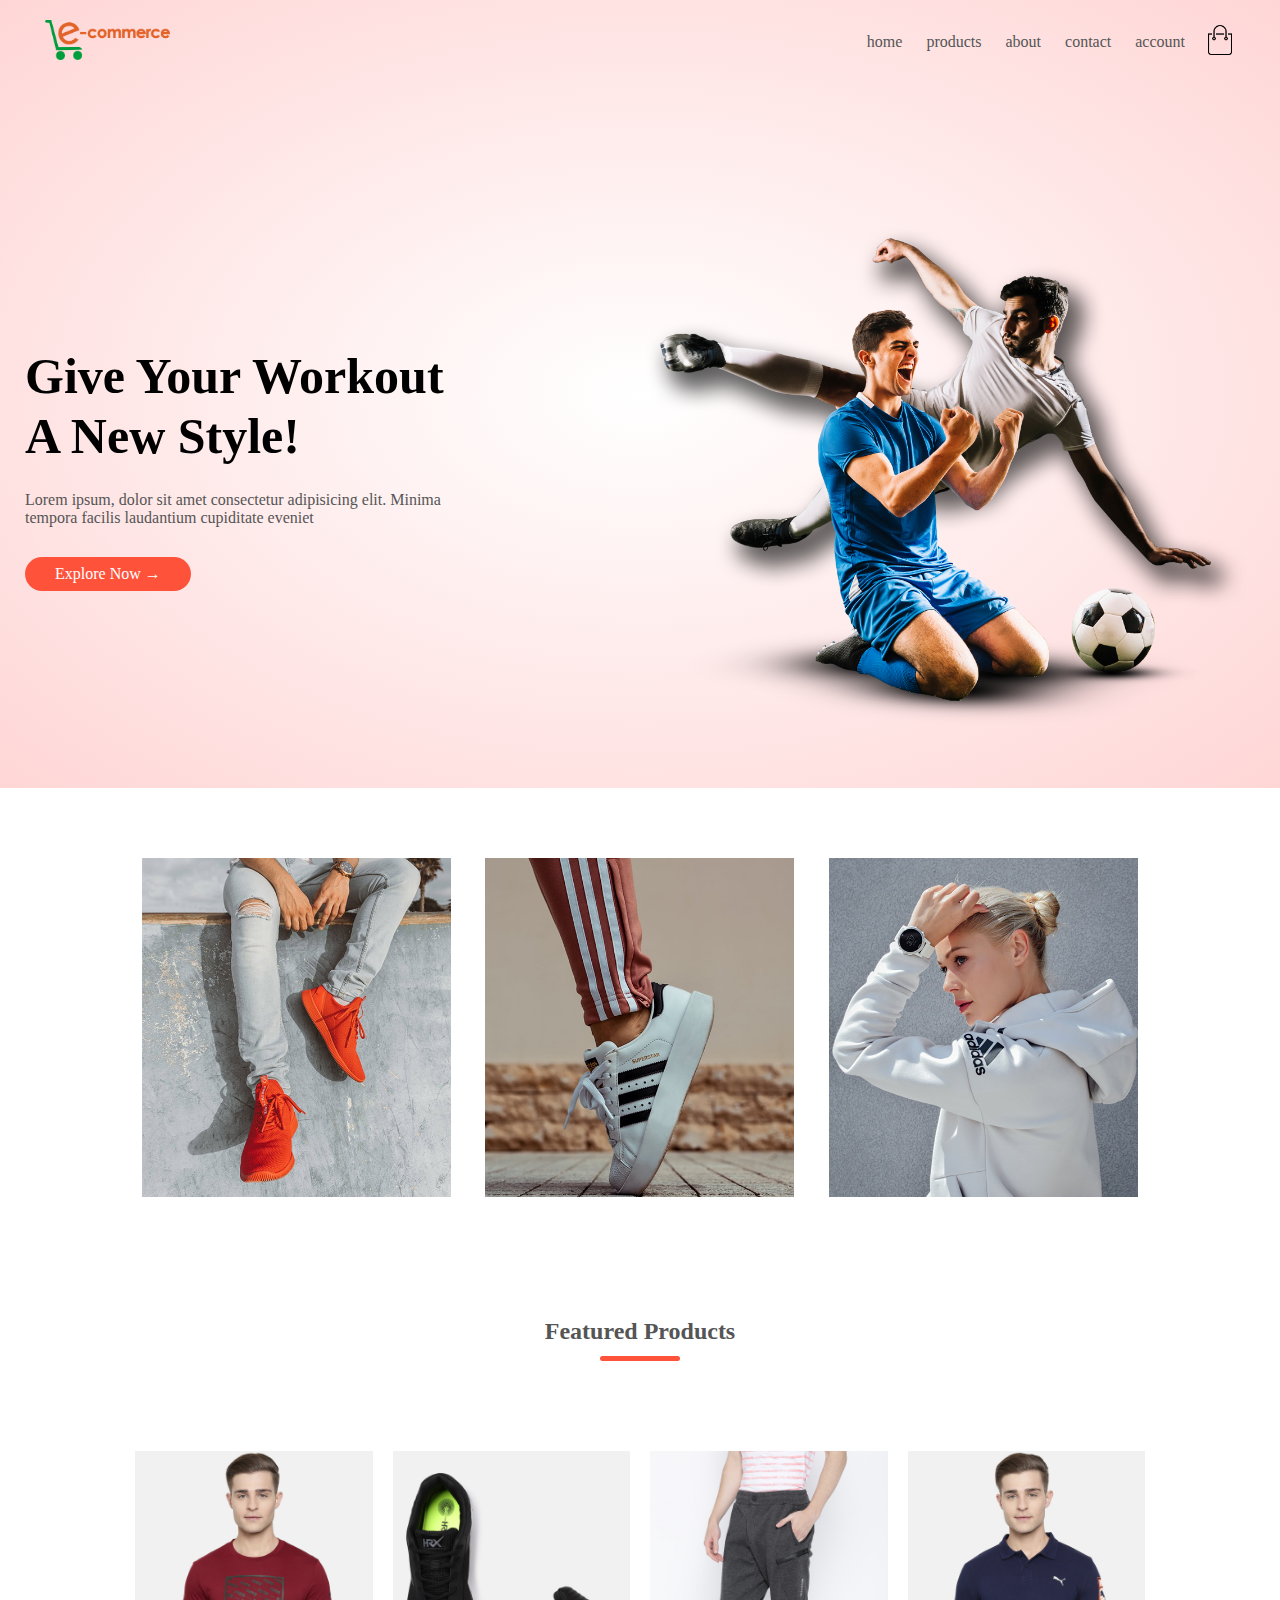
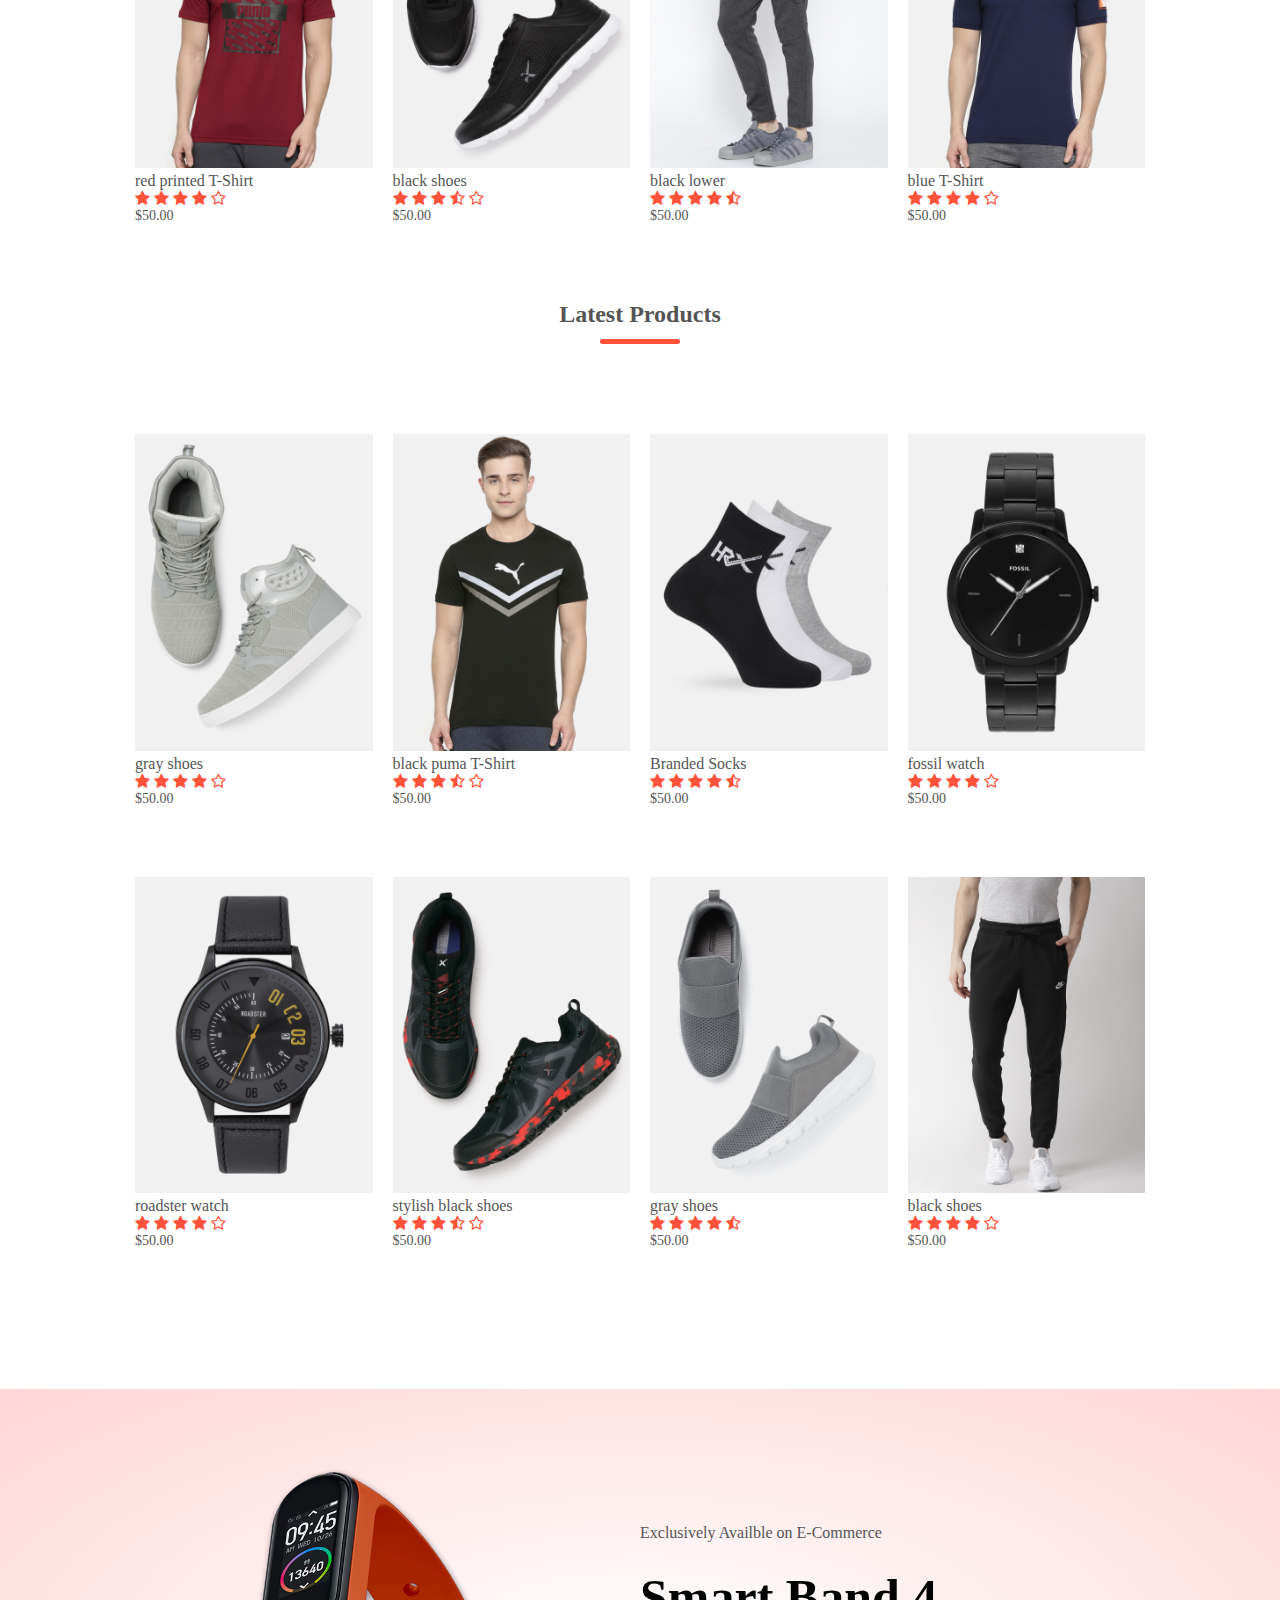
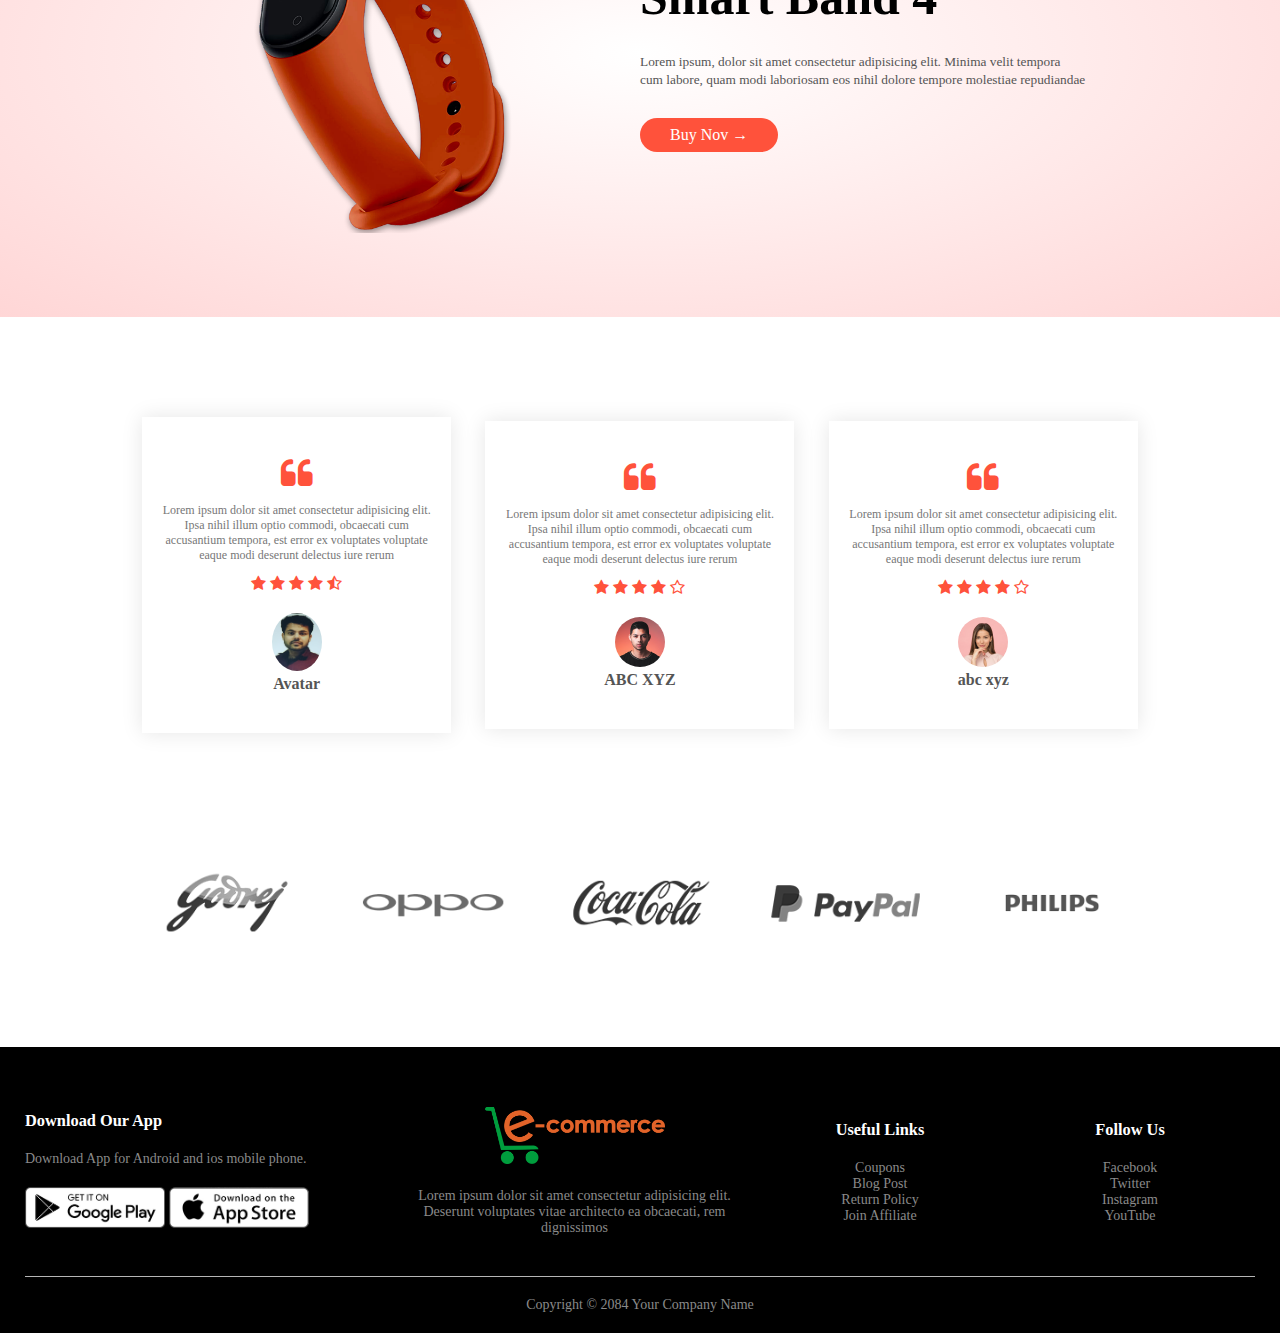
<file: A Website Avatar/index.html>
<!DOCTYPE html>
<html lang="en">
  <head>
    <meta charset="UTF-8">
    <meta name="viewport" content="width=device-width", initial-scale="1.0">
    <title>Avatar|E-commerce website </title>
    <link rel="stylesheet" href="style.css">
    <link rel="stylesheet" href="https://stackpath.bootstrapcdn.com/font-awesome/4.7.0/css/font-awesome.min.css">
  </head>
  <body>
    <div class="header">
     <div class="container">
      <div class="navbar">
        <div class="logo">
          <a href="index.html"><img src="images/e-logo-1.png" width="125px"></a>
        </div>
        <nav>
          <ul id="MenuItems">
            <li><a href="index.html">home</a></li>
            <li><a href="Products.html">products</a></li>
            <li><a href="">about</a></li>
            <li><a href="">contact</a></li>
            <li><a href="account.html">account</a></li>
          </ul>
        </nav>
         <a href="cart.html"><img src="images/cart.png" width="30px" height="30px"></a>
         <img src="images/menu.png" class="menu-icon" onclick="menutoggle()">
       </div>
       <div class="row">
        <div class="col-2">
          <h1>Give Your Workout<br> A New Style!</h1>
          <p>Lorem ipsum, dolor sit amet consectetur adipisicing elit. Minima 
            <br>tempora facilis laudantium cupiditate eveniet</p>
          <a href="" class="btn">Explore Now &#8594;</a>
        </div>
        <div class="col-2">
          <img src="images/image1.png">
        </div>
       </div>
     </div>
   </div>  

   <!------ featured categories------>
   <div class="categories">
    <div class="small-container">
      <div class="row">
        <div class="col-3">
          <img src="images/category-1.jpg">
        </div>
        <div class="col-3">
          <img src="images/category-2.jpg">
        </div>
        <div class="col-3">
          <img src="images/category-3.jpg">
        </div>
      </div>
    </div>
    </div>
 <!------ featured products------>
   <div class="small-container">
     <h2 class="title">Featured Products</h2>
     <div class="row">
         <div class="col-4">
            <a href="Product-details.html"><img src="images/product-1.jpg"></a>
            <a href="Product-details.html"><h4> red printed T-Shirt</h4></a>
            <div class="rating">
                <i class="fa fa-star"></i>
                <i class="fa fa-star"></i>
                <i class="fa fa-star"></i>
                <i class="fa fa-star"></i>
                <i class="fa fa-star-o"></i>
            </div>
            <p>$50.00</p>
          </div>
          <div class="col-4">
            <img src="images/product-2.jpg">
            <h4> black shoes</h4>
            <div class="rating">
                <i class="fa fa-star"></i>
                <i class="fa fa-star"></i>
                <i class="fa fa-star"></i>
                <i class="fa fa-star-half-o"></i>
                <i class="fa fa-star-o"></i>
            </div>
            <p>$50.00</p>
          </div>
          <div class="col-4">
            <img src="images/product-3.jpg">
            <h4> black lower</h4>
            <div class="rating">
                <i class="fa fa-star"></i>
                <i class="fa fa-star"></i>
                <i class="fa fa-star"></i>
                <i class="fa fa-star"></i>
                <i class="fa fa-star-half-o"></i>
            </div>
            <p>$50.00</p>
          </div>
          <div class="col-4">
            <img src="images/product-4.jpg">
            <h4>blue T-Shirt</h4>
            <div class="rating">
                <i class="fa fa-star"></i>
                <i class="fa fa-star"></i>
                <i class="fa fa-star"></i>
                <i class="fa fa-star"></i>
                <i class="fa fa-star-o"></i>
            </div>
            <p>$50.00</p>
          </div>
      </div>
      <h2 class="title">Latest Products</h2>
      <div class="row">
        <div class="col-4">
           <img src="images/product-5.jpg">
           <h4> gray shoes</h4>
           <div class="rating">
               <i class="fa fa-star"></i>
               <i class="fa fa-star"></i>
               <i class="fa fa-star"></i>
               <i class="fa fa-star"></i>
               <i class="fa fa-star-o"></i>
           </div>
           <p>$50.00</p>
         </div>
         <div class="col-4">
           <img src="images/product-6.jpg">
           <h4> black puma T-Shirt</h4>
           <div class="rating">
               <i class="fa fa-star"></i>
               <i class="fa fa-star"></i>
               <i class="fa fa-star"></i>
               <i class="fa fa-star-half-o"></i>
               <i class="fa fa-star-o"></i>
           </div>
           <p>$50.00</p>
         </div>
         <div class="col-4">
           <img src="images/product-7.jpg">
           <h4> Branded Socks</h4>
           <div class="rating">
               <i class="fa fa-star"></i>
               <i class="fa fa-star"></i>
               <i class="fa fa-star"></i>
               <i class="fa fa-star"></i>
               <i class="fa fa-star-half-o"></i>
           </div>
           <p>$50.00</p>
         </div>
         <div class="col-4">
           <img src="images/product-8.jpg">
           <h4>fossil watch</h4>
           <div class="rating">
               <i class="fa fa-star"></i>
               <i class="fa fa-star"></i>
               <i class="fa fa-star"></i>
               <i class="fa fa-star"></i>
               <i class="fa fa-star-o"></i>
           </div>
           <p>$50.00</p>
         </div>
     </div> 
     <div class="row">
      <div class="col-4">
         <img src="images/product-9.jpg">
         <h4> roadster watch</h4>
         <div class="rating">
             <i class="fa fa-star"></i>
             <i class="fa fa-star"></i>
             <i class="fa fa-star"></i>
             <i class="fa fa-star"></i>
             <i class="fa fa-star-o"></i>
         </div>
         <p>$50.00</p>
       </div>
       <div class="col-4">
         <img src="images/product-10.jpg">
         <h4> stylish black shoes</h4>
         <div class="rating">
             <i class="fa fa-star"></i>
             <i class="fa fa-star"></i>
             <i class="fa fa-star"></i>
             <i class="fa fa-star-half-o"></i>
             <i class="fa fa-star-o"></i>
         </div>
         <p>$50.00</p>
       </div> 
       <div class="col-4">
         <img src="images/product-11.jpg">
         <h4> gray shoes</h4>
         <div class="rating">
             <i class="fa fa-star"></i>
             <i class="fa fa-star"></i>
             <i class="fa fa-star"></i>
             <i class="fa fa-star"></i>
             <i class="fa fa-star-half-o"></i>
         </div>
         <p>$50.00</p>
       </div>
       <div class="col-4">
         <img src="images/product-12.jpg">
         <h4>black shoes</h4>
         <div class="rating">
             <i class="fa fa-star"></i>
             <i class="fa fa-star"></i>
             <i class="fa fa-star"></i>
             <i class="fa fa-star"></i>
             <i class="fa fa-star-o"></i>
         </div>
         <p>$50.00</p>
       </div>
   </div>  
   </div>
   <!------ offer------>
   <div class="offer">
     <div class="small-container">
       <div class="row">
        <div class="col-2">
          <img src="images/exclusive.png" class="offer-img">
        </div>
        <div class="col-2">
          <p>Exclusively Availble on E-Commerce</p>
          <h1>Smart Band 4</h1>
          <small>Lorem ipsum, dolor sit amet consectetur adipisicing elit. Minima velit tempora<br>cum 
            labore, quam modi laboriosam eos nihil dolore tempore molestiae repudiandae</small>
          <a href="" class="btn">Buy Nov &#8594;</a>  
        </div>
       </div>
     </div>
   </div>
<!------ testimonial------>
    <div class="testimonial">
      <div class="small-container">
        <div class="row">
          <div class="col-3">
            <i class="fa fa-quote-left"></i>
            <p>Lorem ipsum dolor sit amet consectetur adipisicing elit. 
              Ipsa nihil illum optio commodi, obcaecati cum accusantium tempora, est error 
              ex voluptates voluptate eaque modi deserunt delectus iure rerum</p>
              <div class="rating">
                 <i class="fa fa-star"></i>
                 <i class="fa fa-star"></i>
                 <i class="fa fa-star"></i>
                 <i class="fa fa-star"></i>
                 <i class="fa fa-star-half-o"></i>
              </div>
              <img src="images/avatar.png">
              <h3>Avatar</h3>
          </div>
          <div class="col-3">
            <i class="fa fa-quote-left"></i>
            <p>Lorem ipsum dolor sit amet consectetur adipisicing elit. 
              Ipsa nihil illum optio commodi, obcaecati cum accusantium tempora, est error 
              ex voluptates voluptate eaque modi deserunt delectus iure rerum</p>
              <div class="rating">
                 <i class="fa fa-star"></i>
                 <i class="fa fa-star"></i>
                 <i class="fa fa-star"></i>
                 <i class="fa fa-star"></i>
                 <i class="fa fa-star-o"></i>
              </div>
              <img src="images/user-2.png">
              <h3>ABC XYZ</h3>

          </div>
          <div class="col-3">
            <i class="fa fa-quote-left"></i>
            <p>Lorem ipsum dolor sit amet consectetur adipisicing elit. 
              Ipsa nihil illum optio commodi, obcaecati cum accusantium tempora, est error 
              ex voluptates voluptate eaque modi deserunt delectus iure rerum</p>
              <div class="rating">
                 <i class="fa fa-star"></i>
                 <i class="fa fa-star"></i>
                 <i class="fa fa-star"></i>
                 <i class="fa fa-star"></i>
                 <i class="fa fa-star-o"></i>
              </div>
              <img src="images/user-3.png">
              <h3>abc xyz</h3>

          </div>
        </div>
      </div>
    </div>

    <!------ brands------>
    <div class="brands">
      <div class="small-container">
        <div class="row">
          <div class="col-5">
            <img src="images/logo-godrej.png">
          </div>
          <div class="col-5">
            <img src="images/logo-oppo.png">
          </div>
          <div class="col-5">
            <img src="images/logo-coca-cola.png">
          </div>
          <div class="col-5">
            <img src="images/logo-paypal.png">
          </div>
          <div class="col-5">
            <img src="images/logo-philips.png">
          </div>
        </div>
      </div>
    </div>

    <!----------------footer----------------->

    <div class="footer">
      <div class="container">
        <div class="row">
          <div class="footer-col-1">
            <h3>Download Our App</h3>
            <p>Download App for Android and ios mobile phone.</p>
            <div class="app-logo">
              <img src="images/play-store.png">
              <img src="images/app-store.png">
            </div>
          </div>
          <div class="footer-col-2">
            <img src="images/e-logo-1.png">
            <p>Lorem ipsum dolor sit amet consectetur adipisicing elit. Deserunt voluptates 
              vitae architecto ea obcaecati, rem dignissimos</p>
          </div>
          <div class="footer-col-3">
            <h3>Useful Links</h3>
            <ul>
              <li>Coupons</li>
              <li>Blog Post</li>
              <li>Return Policy</li>
              <li>Join Affiliate</li>
            </ul>
          </div>
          <div class="footer-col-4">
            <h3>Follow Us</h3>
            <ul>
              <li>Facebook</li>
              <li>Twitter</li>
              <li>Instagram</li>
              <li>YouTube</li>
            </ul>
          </div>
        </div>
        <hr>
        <p class="copyright">Copyright © 2084 Your Company Name</p>
      </div>
    </div>
<!---------js for toggle menu------>
  <style>
    var menuitems =document.getElementById("menuitems");

    MenuItems.style.maxHeight ="0px";

    funtion menutoggle(){
      if(MenuItems.style.maxHeight ="0px";)
      {
        MenuItems.style.maxHeight ="20px";
      }
      else{
        MenuItems.style.maxHeight ="0px";
      }

    }
  </style>
  </body>
</html>
</file>
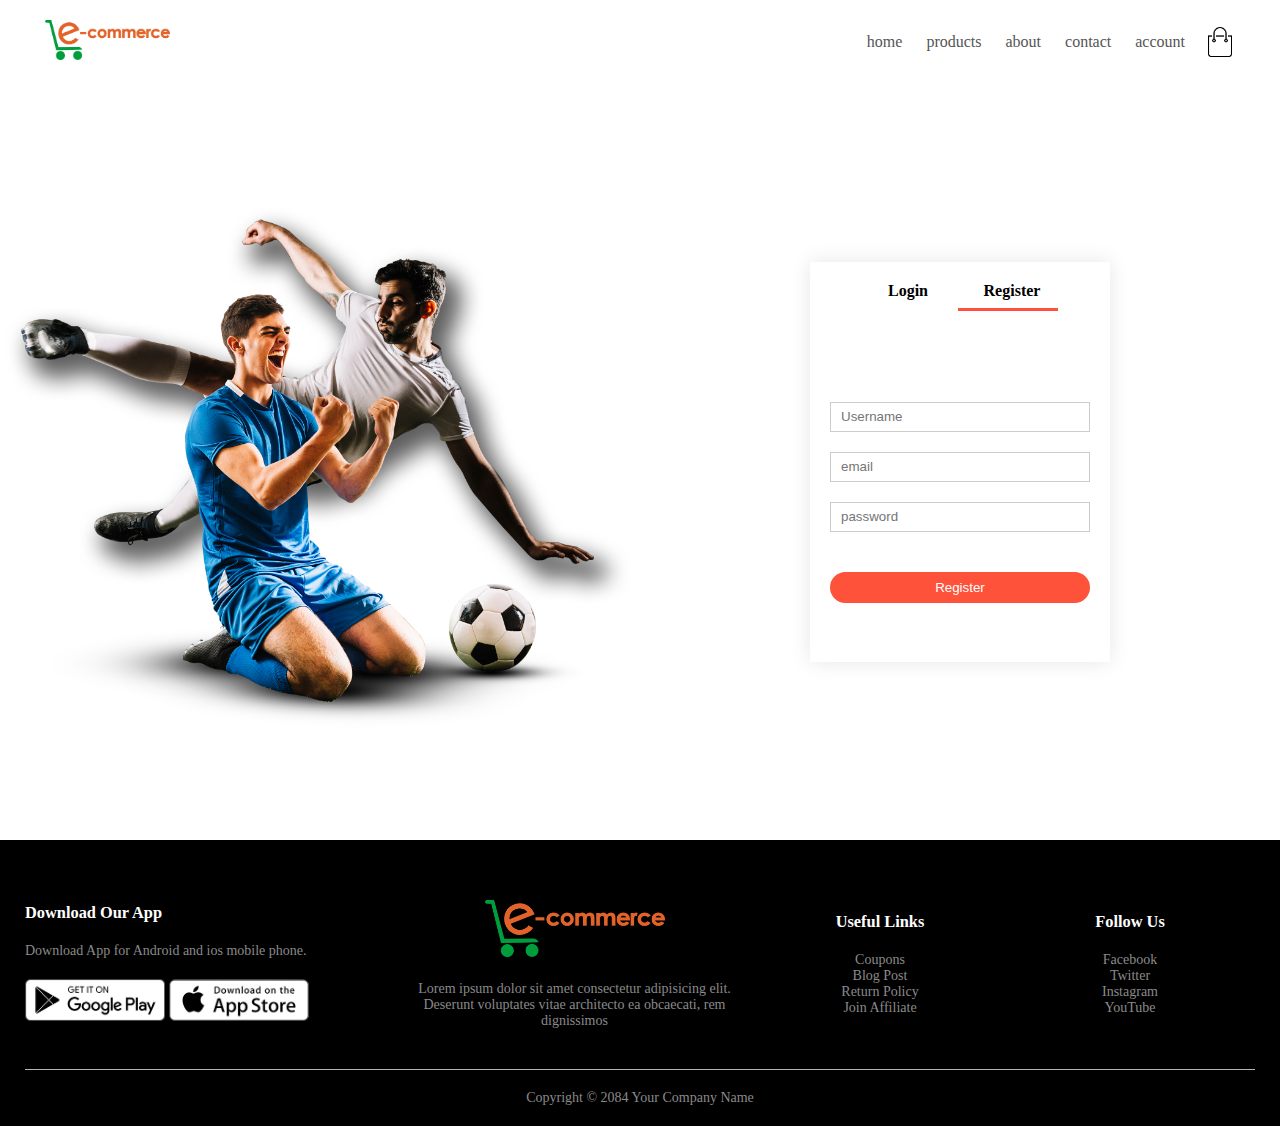
<file: A Website Avatar/account.html>
<!DOCTYPE html>
<html lang="en">
  <head>
    <meta charset="UTF-8">
    <meta name="viewport" content="width=device-width", initial-scale="1.0">
    <title>Account- Avatar</title>
    <link rel="stylesheet" href="style.css">
    <link rel="stylesheet" href="https://stackpath.bootstrapcdn.com/font-awesome/4.7.0/css/font-awesome.min.css">
  </head>
  <body>
    
     <div class="container">
      <div class="navbar">
        <div class="logo">
          <img src="images/e-logo-1.png" width="125px">
        </div>
        <nav>
          <ul id="MenuItems">
            <li><a href="index.html">home</a></li>
            <li><a href="Products.html">products</a></li>
            <li><a href="">about</a></li>
            <li><a href="">contact</a></li>
            <li><a href="account.html">account</a></li>
          </ul>
        </nav>
         <img src="images/cart.png" width="30px" height="30px">
         <img src="images/menu.png" class="menu-icon" onclick="menutoggle()">
       </div>
     </div>

     <!----------------acount page----------------->
     <div class="account-page">
        <div class="contaioner">
            <div class="row">
                <div class="col-2">
                    <img src="images/image1.png" width="100%">
                </div>
                <div class="col-2">
                   <div class="form-container">
                     <div class="form-btn">
                        <span onclick="login()">Login</span>
                        <span onclick="register()">Register</span>
                        <hr id="Indicator">
                     </div>
                     <form id="LoginForm">
                        <input type="text" placeholder="Username">
                        <input type="password" placeholder="password">
                        <button type="submit" class="btn">login</button>
                        <a href="">Forgot password</a>
                     </form>
                     <form id="RegForm">
                        <input type="text" placeholder="Username">
                        <input type="email" placeholder="email">
                        <input type="password" placeholder="password">
                        <button type="submit" class="btn">Register</button>
                       
                     </form>
                   </div>
                </div>
            </div>
        </div>
     </div>

    
    <!----------------footer----------------->

    <div class="footer">
      <div class="container">
        <div class="row">
          <div class="footer-col-1">
            <h3>Download Our App</h3>
            <p>Download App for Android and ios mobile phone.</p>
            <div class="app-logo">
              <img src="images/play-store.png">
              <img src="images/app-store.png">
            </div>
          </div>
          <div class="footer-col-2">
            <img src="images/e-logo-1.png">
            <p>Lorem ipsum dolor sit amet consectetur adipisicing elit. Deserunt voluptates 
              vitae architecto ea obcaecati, rem dignissimos</p>
          </div>
          <div class="footer-col-3">
            <h3>Useful Links</h3>
            <ul>
              <li>Coupons</li>
              <li>Blog Post</li>
              <li>Return Policy</li>
              <li>Join Affiliate</li>
            </ul>
          </div>
          <div class="footer-col-4">
            <h3>Follow Us</h3>
            <ul>
              <li>Facebook</li>
              <li>Twitter</li>
              <li>Instagram</li>
              <li>YouTube</li>
            </ul>
          </div>
        </div>
        <hr>
        <p class="copyright">Copyright © 2084 Your Company Name</p>
      </div>
    </div>
<!-------------js for toggle menu----------->
   <script>
    var menuitems =document.getElementById("menuitems");

    MenuItems.style.maxHeight ="0px";

    funtion menutoggle(){
      if(MenuItems.style.maxHeight ="0px";)
      {
        MenuItems.style.maxHeight ="20px";
      }
      else{
        MenuItems.style.maxHeight ="0px";
      }

    }
   </script>

   <!--------------js for toggle form---------->
    <script>
        var LoginForm = document.getElementById("LoginForm");
        var RegForm = document.getElementById("RegForm");
        var Indicator = document.getElementById("Indicator");

             
        function register(){
                RegForm.style.transform = "translateX(0px)";
                LoginForm.style.transform = "translateX(0px)";
                Indicator.style.transform = "translateX(100px)";
             }
             function login(){
                RegForm.style.transform = "translateX(300px)";
                LoginForm.style.transform = "translateX(300px)";
                Indicator.style.transform = "translateX(0px)";
             }

    </script>

  </body>
</html>
</file>
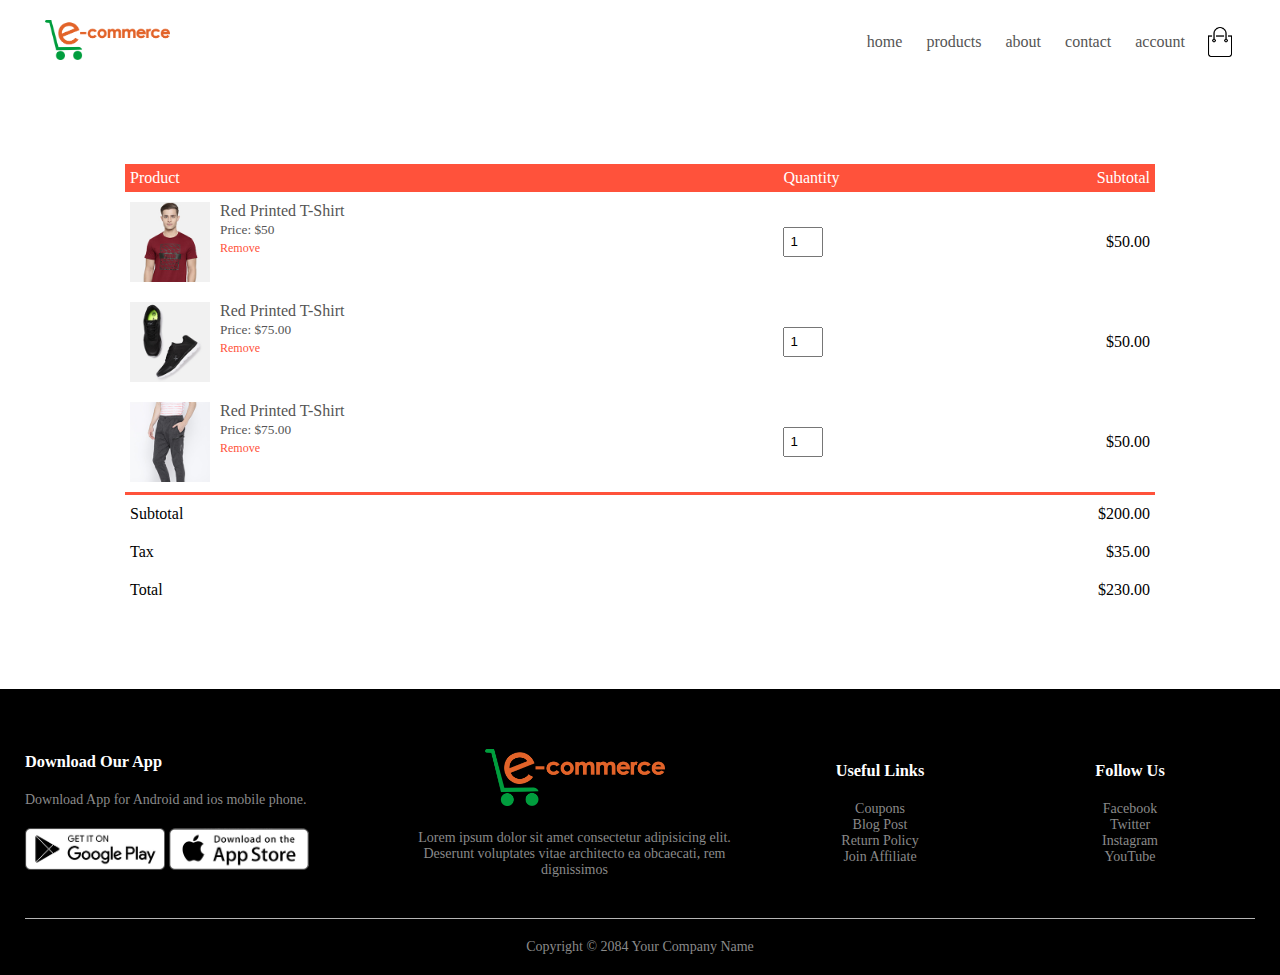
<file: A Website Avatar/cart.html>
<!DOCTYPE html>
<html lang="en">
  <head>
    <meta charset="UTF-8">
    <meta name="viewport" content="width=device-width", initial-scale="1.0">
    <title>cart - Avatar</title>
    <link rel="stylesheet" href="style.css">
    <link rel="stylesheet" href="https://stackpath.bootstrapcdn.com/font-awesome/4.7.0/css/font-awesome.min.css">
  </head>
  <body>
    
     <div class="container">
      <div class="navbar">
        <div class="logo">
          <img src="images/e-logo-1.png" width="125px">
        </div>
        <nav>
          <ul id="MenuItems">
            <li><a href="index.html">home</a></li>
            <li><a href="Products.html">products</a></li>
            <li><a href="">about</a></li>
            <li><a href="">contact</a></li>
            <li><a href="account.html">account</a></li>
          </ul>
        </nav>
         <img src="images/cart.png" width="30px" height="30px">
         <img src="images/menu.png" class="menu-icon" onclick="menutoggle()">
       </div>
     </div>

     <!----------------cart items details----------------->
     <div class="small-container  cart-page">
        <table>
            <tr>
                <th>Product</th>
                <th>Quantity</th>
                <th>Subtotal</th>
            </tr>
            <tr>
                <td>
                    <div class="cart-info">
                        <img src="images/buy-1.jpg">
                        <div>
                            <p>Red Printed T-Shirt</p>
                            <small>Price: $50</small>
                            <br>
                            <a href="">Remove</a>
                        </div>
                    </div>
                </td>
                <td><input type="number" value="1"></td>
                <td>$50.00</td>
            </tr>
            <tr>
              <td>
                  <div class="cart-info">
                      <img src="images/buy-2.jpg">
                      <div>
                          <p>Red Printed T-Shirt</p>
                          <small>Price: $75.00</small>
                          <br>
                          <a href="">Remove</a>
                      </div>
                  </div>
              </td>
              <td><input type="number" value="1"></td>
              <td>$50.00</td>
          </tr>
          <tr>
            <td>
                <div class="cart-info">
                    <img src="images/buy-3.jpg">
                    <div>
                        <p>Red Printed T-Shirt</p>
                        <small>Price: $75.00</small>
                        <br>
                        <a href="">Remove</a>
                    </div>
                </div>
            </td>
            <td><input type="number" value="1"></td>
            <td>$50.00</td>
        </tr>

        </table>


        <div class="total-price">
          <table>
            <tr>
              <td>Subtotal</td>
              <td>$200.00</td>
            </tr>
            <tr>
              <td>Tax</td>
              <td>$35.00</td>
            </tr>
            <tr>
              <td>Total</td>
              <td>$230.00</td>
            </tr>
          </table>
        </div>
     </div>

    
    <!----------------footer----------------->

    <div class="footer">
      <div class="container">
        <div class="row">
          <div class="footer-col-1">
            <h3>Download Our App</h3>
            <p>Download App for Android and ios mobile phone.</p>
            <div class="app-logo">
              <img src="images/play-store.png">
              <img src="images/app-store.png">
            </div>
          </div>
          <div class="footer-col-2">
            <img src="images/e-logo-1.png">
            <p>Lorem ipsum dolor sit amet consectetur adipisicing elit. Deserunt voluptates 
              vitae architecto ea obcaecati, rem dignissimos</p>
          </div>
          <div class="footer-col-3">
            <h3>Useful Links</h3>
            <ul>
              <li>Coupons</li>
              <li>Blog Post</li>
              <li>Return Policy</li>
              <li>Join Affiliate</li>
            </ul>
          </div>
          <div class="footer-col-4">
            <h3>Follow Us</h3>
            <ul>
              <li>Facebook</li>
              <li>Twitter</li>
              <li>Instagram</li>
              <li>YouTube</li>
            </ul>
          </div>
        </div>
        <hr>
        <p class="copyright">Copyright © 2084 Your Company Name</p>
      </div>
    </div>
<!---------js for toggle menu------>
   <script>
    var menuitems =document.getElementById("menuitems");

    MenuItems.style.maxHeight ="0px";

    funtion menutoggle(){
      if(MenuItems.style.maxHeight ="0px";)
      {
        MenuItems.style.maxHeight ="20px";
      }
      else{
        MenuItems.style.maxHeight ="0px";
      }

    }
   </script>
  </body>
</html>
</file>
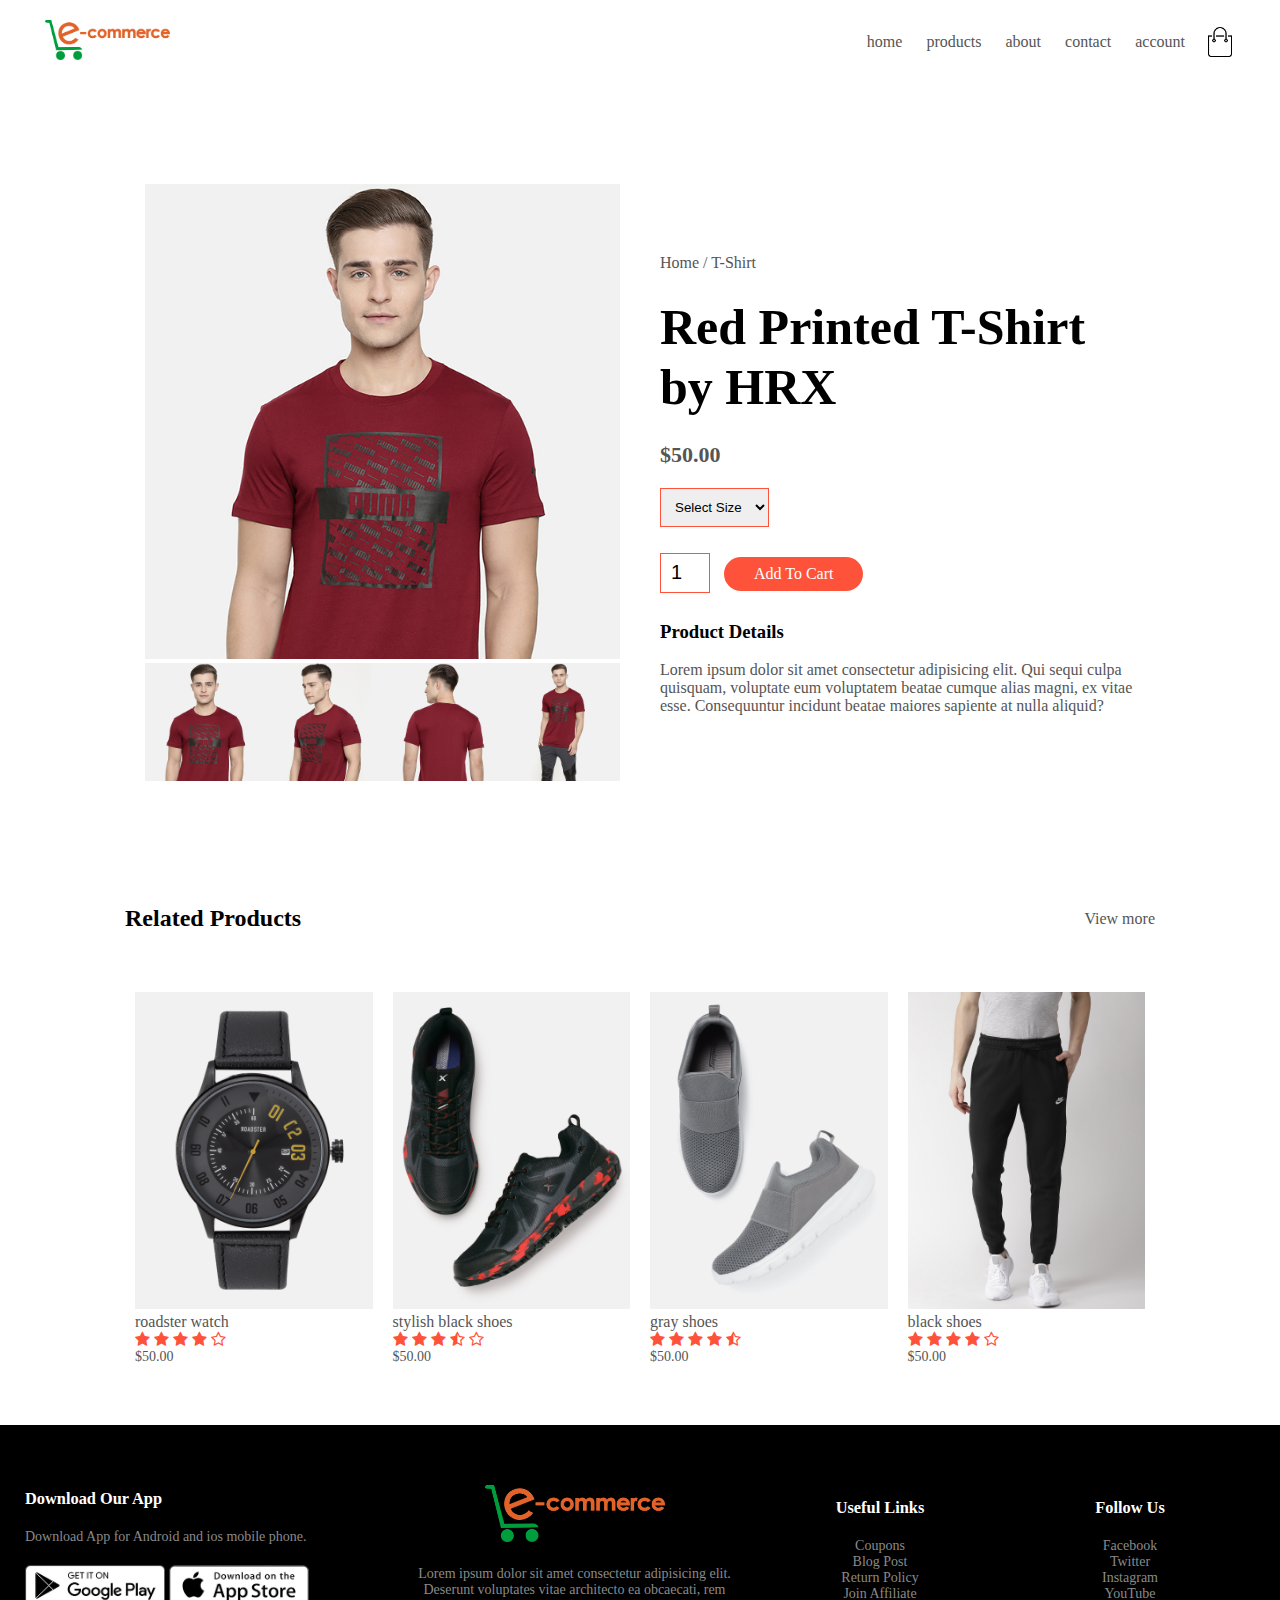
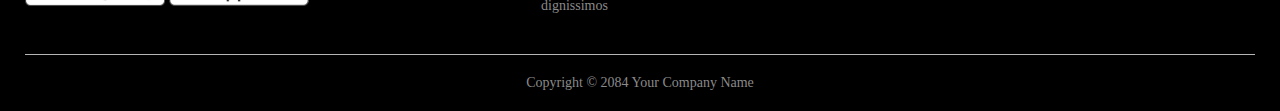
<file: A Website Avatar/Product-details.html>
<!DOCTYPE html>
<html lang="en">
  <head>
    <meta charset="UTF-8">
    <meta name="viewport" content="width=device-width", initial-scale="1.0">
    <title>All Product Details - Avatar</title>
    <link rel="stylesheet" href="style.css">
    <link rel="stylesheet" href="https://stackpath.bootstrapcdn.com/font-awesome/4.7.0/css/font-awesome.min.css">
  </head>
  <body>
    
     <div class="container">
      <div class="navbar">
        <div class="logo">
          <img src="images/e-logo-1.png" width="125px">
        </div>
        <nav>
          <ul id="MenuItems">
            <li><a href="index.html">home</a></li>
            <li><a href="Products.html">products</a></li>
            <li><a href="">about</a></li>
            <li><a href="">contact</a></li>
            <li><a href="account.html">account</a></li>
          </ul>
        </nav>
         <img src="images/cart.png" width="30px" height="30px">
         <img src="images/menu.png" class="menu-icon" onclick="menutoggle()">
       </div>
     </div>

     <!-----------------single product details------>

     <div class="small-container single-product">
        <div class="row">
            <div class="col-2">
                <img src="images/gallery-1.jpg" width=100%" id="ProductImg">

                <div class="small-img-row">
                  <div class="small-ing-col">
                    <img src="images/gallery-1.jpg" width=100%" class="small-img">
                  </div>
                  <div class="small-ing-col">
                    <img src="images/gallery-2.jpg" width=100%" class="small-img">
                  </div>
                  <div class="small-ing-col">
                    <img src="images/gallery-3.jpg" width=100%" class="small-img">
                  </div>
                  <div class="small-ing-col">
                    <img src="images/gallery-4.jpg" width=100%" class="small-img">
                  </div>
                </div>

            </div>
            <div class="col-2">
                <p>Home / T-Shirt</p>
                <h1>Red Printed T-Shirt by HRX</h1>
                <h4>$50.00</h4>
                <select>
                    <option>Select Size</option>
                    <option>XXL</option>
                    <option>XL</option>
                    <option>Large</option>
                    <option>Mediam</option>
                    <optio>Small</optio></option>
                </select>
                <input type="number" value="1">
                <a href="" class="btn">Add To Cart</a>
                <h3>Product Details <i class="fa fa-ident"></i></h3>
                <br>
                <p>Lorem ipsum dolor sit amet consectetur adipisicing elit. Qui sequi culpa quisquam, 
                    voluptate eum voluptatem beatae cumque alias magni, ex vitae esse. Consequuntur 
                    incidunt beatae maiores sapiente at nulla aliquid?</p>
            </div>
        </div>
     </div>

     <!----------------title----------------->
 <div class="small-container">
  <div class="row row-2">
    <h2>Related Products</h2>
    <p>View more</p>
  </div>
 </div> 



<!---------------=products----------------->
   <div class="small-container">
     
    <div class="row">
     <div class="col-4">
        <img src="images/product-9.jpg">
        <h4> roadster watch</h4>
        <div class="rating">
            <i class="fa fa-star"></i>
            <i class="fa fa-star"></i>
            <i class="fa fa-star"></i>
            <i class="fa fa-star"></i>
            <i class="fa fa-star-o"></i>
        </div>
        <p>$50.00</p>
      </div>
      <div class="col-4">
        <img src="images/product-10.jpg">
        <h4> stylish black shoes</h4>
        <div class="rating">
            <i class="fa fa-star"></i>
            <i class="fa fa-star"></i>
            <i class="fa fa-star"></i>
            <i class="fa fa-star-half-o"></i>
            <i class="fa fa-star-o"></i>
        </div>
        <p>$50.00</p>
      </div> 
      <div class="col-4">
        <img src="images/product-11.jpg">
        <h4> gray shoes</h4>
        <div class="rating">
            <i class="fa fa-star"></i>
            <i class="fa fa-star"></i>
            <i class="fa fa-star"></i>
            <i class="fa fa-star"></i>
            <i class="fa fa-star-half-o"></i>
        </div>
        <p>$50.00</p>
      </div>
      <div class="col-4">
        <img src="images/product-12.jpg">
        <h4>black shoes</h4>
        <div class="rating">
            <i class="fa fa-star"></i>
            <i class="fa fa-star"></i>
            <i class="fa fa-star"></i>
            <i class="fa fa-star"></i>
            <i class="fa fa-star-o"></i>
        </div>
        <p>$50.00</p>
      </div>
    </div>
 
   </div>

    <!----------------footer----------------->

    <div class="footer">
      <div class="container">
        <div class="row">
          <div class="footer-col-1">
            <h3>Download Our App</h3>
            <p>Download App for Android and ios mobile phone.</p>
            <div class="app-logo">
              <img src="images/play-store.png">
              <img src="images/app-store.png">
            </div>
          </div>
          <div class="footer-col-2">
            <img src="images/e-logo-1.png">
            <p>Lorem ipsum dolor sit amet consectetur adipisicing elit. Deserunt voluptates 
              vitae architecto ea obcaecati, rem dignissimos</p>
          </div>
          <div class="footer-col-3">
            <h3>Useful Links</h3>
            <ul>
              <li>Coupons</li>
              <li>Blog Post</li>
              <li>Return Policy</li>
              <li>Join Affiliate</li>
            </ul>
          </div>
          <div class="footer-col-4">
            <h3>Follow Us</h3>
            <ul>
              <li>Facebook</li>
              <li>Twitter</li>
              <li>Instagram</li>
              <li>YouTube</li>
            </ul>
          </div>
        </div>
        <hr>
        <p class="copyright">Copyright © 2084 Your Company Name</p>
      </div>
    </div>
<!---------js for toggle menu------>
  <script>
    var menuitems =document.getElementById("menuitems");

    MenuItems.style.maxHeight ="0px";

    funtion menutoggle(){
      if(MenuItems.style.maxHeight ="0px";)
      {
        MenuItems.style.maxHeight ="20px";
      }
      else{
        MenuItems.style.maxHeight ="0px";
      }

    }
  </script>

<!---------js for product gallery------>

<script>
  var ProductImg = document.getElementById("ProductImg");
  var SmallImg = document.getElementsByClassName("small-img");

  SmallImg[0].onclick = function()
  {
    ProductImg.src = SmallImg[0].src;
  }
  SmallImg[1].onclick = function()
  {
    ProductImg.src = SmallImg[1].src;
  }
  SmallImg[2].onclick = function()
  {
    ProductImg.src = SmallImg[2].src;
  }
  SmallImg[3].onclick = function()
  {
    ProductImg.src = SmallImg[3].src;
  }
</script>



  </body>
</html>
</file>
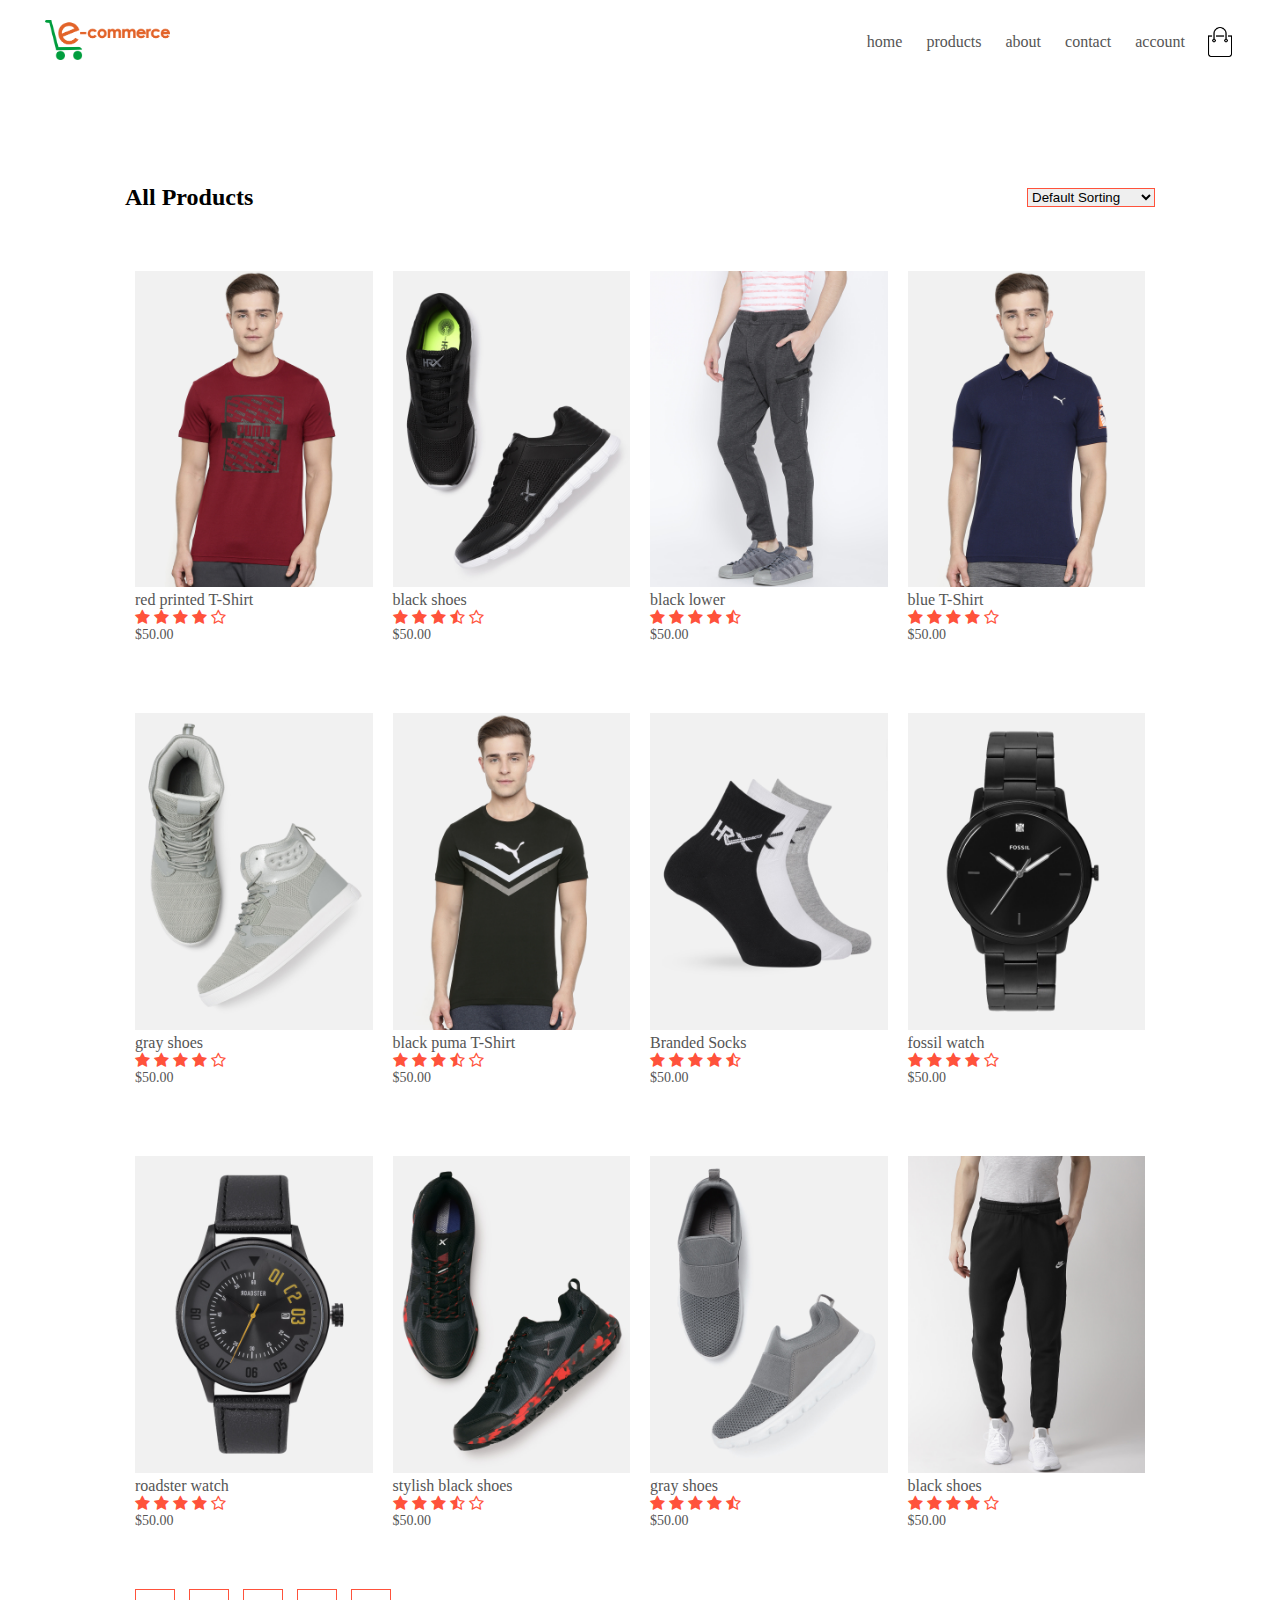
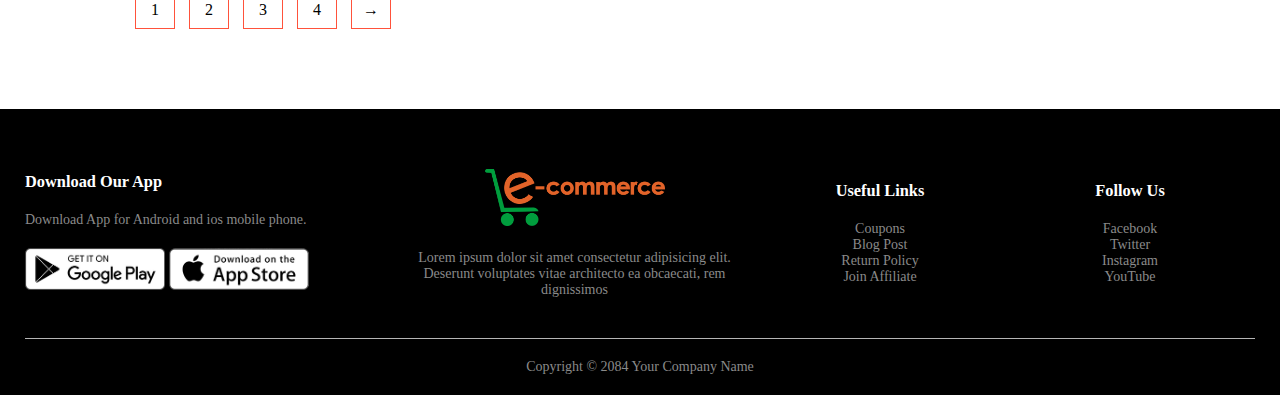
<file: A Website Avatar/Products.html>
<!DOCTYPE html>
<html lang="en">
  <head>
    <meta charset="UTF-8">
    <meta name="viewport" content="width=device-width", initial-scale="1.0">
    <title>All Product - Avatar</title>
    <link rel="stylesheet" href="style.css">
    <link rel="stylesheet" href="https://stackpath.bootstrapcdn.com/font-awesome/4.7.0/css/font-awesome.min.css">
  </head>
  <body>
    
     <div class="container">
      <div class="navbar"> 
        <div class="logo">
          <img src="images/e-logo-1.png" width="125px">
        </div>
        <nav>
          <ul id="MenuItems">
            <li><a href="index.html">home</a></li>
            <li><a href="Products.html">products</a></li>
            <li><a href="">about</a></li>
            <li><a href="">contact</a></li>
            <li><a href="account.html">account</a></li>
          </ul>
        </nav>
         <img src="images/cart.png" width="30px" height="30px">
         <img src="images/menu.png" class="menu-icon" onclick="menutoggle()">
       </div>
     </div>
  
   <div class="small-container">


    <div class="row row-2">
      <h2>All Products</h2>
      <select>
        <option>Default Sorting</option>
        <option>Sort by Price</option>
        <option>Sort by Popularity</option>
        <option>Sort by Rating</option>
        <option>Sort by Sale</option>
      </select>

    </div>
     <div class="row">
         <div class="col-4">
          <a href="Product-details.html"><img src="images/product-1.jpg"></a>
          <a href="Product-details.html"><h4> red printed T-Shirt</h4></a>
            <div class="rating">
                <i class="fa fa-star"></i>
                <i class="fa fa-star"></i>
                <i class="fa fa-star"></i>
                <i class="fa fa-star"></i>
                <i class="fa fa-star-o"></i>
            </div>
            <p>$50.00</p>
          </div>
          <div class="col-4">
            <img src="images/product-2.jpg">
            <h4> black shoes</h4>
            <div class="rating">
                <i class="fa fa-star"></i>
                <i class="fa fa-star"></i>
                <i class="fa fa-star"></i>
                <i class="fa fa-star-half-o"></i>
                <i class="fa fa-star-o"></i>
            </div>
            <p>$50.00</p>
          </div>
          <div class="col-4">
            <img src="images/product-3.jpg">
            <h4> black lower</h4>
            <div class="rating">
                <i class="fa fa-star"></i>
                <i class="fa fa-star"></i>
                <i class="fa fa-star"></i>
                <i class="fa fa-star"></i>
                <i class="fa fa-star-half-o"></i>
            </div>
            <p>$50.00</p>
          </div>
          <div class="col-4">
            <img src="images/product-4.jpg">
            <h4>blue T-Shirt</h4>
            <div class="rating">
                <i class="fa fa-star"></i>
                <i class="fa fa-star"></i>
                <i class="fa fa-star"></i>
                <i class="fa fa-star"></i>
                <i class="fa fa-star-o"></i>
            </div>
            <p>$50.00</p>
          </div>
      </div>
     
     
     <div class="row">
       <div class="col-4">
          <img src="images/product-5.jpg">
          <h4> gray shoes</h4>
          <div class="rating">
              <i class="fa fa-star"></i>
              <i class="fa fa-star"></i>
              <i class="fa fa-star"></i>
              <i class="fa fa-star"></i>
              <i class="fa fa-star-o"></i>
          </div>
          <p>$50.00</p>
        </div>
        <div class="col-4">
          <img src="images/product-6.jpg">
          <h4> black puma T-Shirt</h4>
          <div class="rating">
              <i class="fa fa-star"></i>
              <i class="fa fa-star"></i>
              <i class="fa fa-star"></i>
              <i class="fa fa-star-half-o"></i>
              <i class="fa fa-star-o"></i>
          </div>
          <p>$50.00</p>
        </div>
        <div class="col-4">
          <img src="images/product-7.jpg">
          <h4> Branded Socks</h4>
          <div class="rating">
              <i class="fa fa-star"></i>
              <i class="fa fa-star"></i>
              <i class="fa fa-star"></i>
              <i class="fa fa-star"></i>
              <i class="fa fa-star-half-o"></i>
          </div>
          <p>$50.00</p>
        </div>
        <div class="col-4">
          <img src="images/product-8.jpg">
          <h4>fossil watch</h4>
          <div class="rating">
              <i class="fa fa-star"></i>
              <i class="fa fa-star"></i>
              <i class="fa fa-star"></i>
              <i class="fa fa-star"></i>
              <i class="fa fa-star-o"></i>
          </div>
          <p>$50.00</p>
        </div>
    </div> 
    <div class="row">
     <div class="col-4">
        <img src="images/product-9.jpg">
        <h4> roadster watch</h4>
        <div class="rating">
            <i class="fa fa-star"></i>
            <i class="fa fa-star"></i>
            <i class="fa fa-star"></i>
            <i class="fa fa-star"></i>
            <i class="fa fa-star-o"></i>
        </div>
        <p>$50.00</p>
      </div>
      <div class="col-4">
        <img src="images/product-10.jpg">
        <h4> stylish black shoes</h4>
        <div class="rating">
            <i class="fa fa-star"></i>
            <i class="fa fa-star"></i>
            <i class="fa fa-star"></i>
            <i class="fa fa-star-half-o"></i>
            <i class="fa fa-star-o"></i>
        </div>
        <p>$50.00</p>
      </div> 
      <div class="col-4">
        <img src="images/product-11.jpg">
        <h4> gray shoes</h4>
        <div class="rating">
            <i class="fa fa-star"></i>
            <i class="fa fa-star"></i>
            <i class="fa fa-star"></i>
            <i class="fa fa-star"></i>
            <i class="fa fa-star-half-o"></i>
        </div>
        <p>$50.00</p>
      </div>
      <div class="col-4">
        <img src="images/product-12.jpg">
        <h4>black shoes</h4>
        <div class="rating">
            <i class="fa fa-star"></i>
            <i class="fa fa-star"></i>
            <i class="fa fa-star"></i>
            <i class="fa fa-star"></i>
            <i class="fa fa-star-o"></i>
        </div>
        <p>$50.00</p>
      </div>
    </div>
    <div class="page-btn">
      <span>1</span>
      <span>2</span>
      <span>3</span>
      <span>4</span>
      <span>&#8594;</span>
    </div> 
   </div>

    <!----------------footer----------------->

    <div class="footer">
      <div class="container">
        <div class="row">
          <div class="footer-col-1">
            <h3>Download Our App</h3>
            <p>Download App for Android and ios mobile phone.</p>
            <div class="app-logo">
              <img src="images/play-store.png">
              <img src="images/app-store.png">
            </div>
          </div>
          <div class="footer-col-2">
            <img src="images/e-logo-1.png">
            <p>Lorem ipsum dolor sit amet consectetur adipisicing elit. Deserunt voluptates 
              vitae architecto ea obcaecati, rem dignissimos</p>
          </div>
          <div class="footer-col-3">
            <h3>Useful Links</h3>
            <ul>
              <li>Coupons</li>
              <li>Blog Post</li>
              <li>Return Policy</li>
              <li>Join Affiliate</li>
            </ul>
          </div>
          <div class="footer-col-4">
            <h3>Follow Us</h3>
            <ul>
              <li>Facebook</li>
              <li>Twitter</li>
              <li>Instagram</li>
              <li>YouTube</li>
            </ul>
          </div>
        </div>
        <hr>
        <p class="copyright">Copyright © 2084 Your Company Name</p>
      </div>
    </div>
<!---------js for toggle menu------>
  <style>
    var menuitems =document.getElementById("menuitems");

    MenuItems.style.maxHeight ="0px";

    funtion menutoggle(){
      if(MenuItems.style.maxHeight ="0px";)
      {
        MenuItems.style.maxHeight ="20px";
      }
      else{
        MenuItems.style.maxHeight ="0px";
      }

    }
  </style>

  </body>
</html>
</file>
<file: A Website Avatar/style.css>
*{
    margin:0;
    padding:0;
    box-sizing: border-box;
 } 
.navbar{
    display: flex;
    align-items: center;
    padding: 20px;
}
nav{
    flex: 1;
    text-align: right;

}
nav ul{
    display: inline-block;
    list-style-type: none;
}
nav ul li{
    display: inline-block;
    margin-right: 20px;
}
a{
    text-decoration: none;
    color: #555;
}
p{
    color: #555;
}
.container{
    max-width: 1300px;
    margin: auto;
    padding-left:25px;
    padding-right:25px;
}
.row{
    display: flex;
    align-items: center;
    flex-wrap: wrap;
    justify-content: space-around;
}
.col-2{
    flex-basis: 50%;
    min-width: 300px;
}
.col-2 img{
    max-width: 100%;
    padding: 50px 0;
}
.col-2 h1{
    font-size: 50px;
    line-height: 60px;
    margin: 25px 0;
}
.btn{
    display: inline-block;
    background: #ff523b;
    color: #fff;
    padding: 8px 30px;
    margin: 30px 0;
    border-radius: 30px;
    transition: background 0.5s;
}
.btn:hover{
    background:#563434 ;
}

.header{
        background: radial-gradient(#fff,#ffd6d6);
}
.header .row{
    margin-top: 70px ;
}
.categories{
    margin: 70px 0;
}
.col-3{
    flex-basis: 30%;
    min-width: 250px;
    margin-bottom: 30px;
}
.col-3 img{
    width: 100%;
}
.small-container{
    max-width: 1080px;
    margin: auto;
    padding-left: 25px;
    padding-right: 25px;
}
.col-4{
    flex-basis: 25%;
    padding: 10px;
    min-width: 200px;
    margin-bottom: 50px;
    transform: translate(00.5s);
}
.col-4 img{
    width: 100%;
    
}
.title {
    text-align: center;
    margin: 0 auto 80px;
    position: relative;
    line-height: 60px;
    color: #555;
}
.title::after{
    content: '';
    background: #ff523b;
    width: 80px;
    height: 5px;
    border-radius: 5px;
    position: absolute;
    bottom: 0;
    left: 50%;
    transform: translateX(-50%);
}
h4{
    color: #555;
    font-weight: normal;
}
.col-4 p{
    font-size: 14px;
}
.rating .fa{
    color: #ff523b;
}
.col-4:hover{
    transform: translateY(-5px);
}
.offer{
    background: radial-gradient(#fff,#ffd6d6);
    margin-top: 80px;
    padding: 30px 0;
}
.col-2 .offer-img{
    padding: 50px;
}
small{
    color: #555;
}

/*------ testimonial------*/
.testimonial{
    padding-top: 100px;
}
.testimonial .col-3{
    text-align: center;
    padding: 40px 20px;
    box-shadow: 0 0 20px 0px rgba(0,0,0,0.1);
    cursor: pointer;
    transform: transform 0.5s;
}
.testimonial .col-3 img{
    width: 50px;
    margin-top: 20px;
    border-radius: 50%;

}
.testimonial .col-3:hover{
    transform: translateY(-10px);
}
.fa.fa-quote-left{
    font-size: 34px;
    color: #ff523b;
}
.col-3 p{
    font-size: 12px;
    margin: 12px 0;
    color: #777;
}
.testimonial .col-3 h3{
    font-weight: 600;
    color: #555;
    font-size: 16px;
}
/*--------------brands-------------*/
.brands{
    margin: 100px auto;
}
.col-5{
    width: 160px;
}
.col-5 img{
    width: 100%;
    cursor: pointer;
    filter: grayscale(100%);
}
.col-5 img:hover{
    filter: grayscale(0);
}

/*--------footer-------*/
.footer{
    background: #000;
    color: #8a8a8a;
    font-size: 14px;
    padding: 60px 0 20px;
}
.footer p{
    color: #8a8a8a;
}
.footer h3{
    color: #fff;
    margin-bottom: 20px;
}
.footer-col-1, .footer-col-2, .footer-col-3, .footer-col-4{
    min-width: 250px;
    margin-bottom: 20px;
}
.footer-col-1{
    flex-basis: 30%;
}
.footer-col-2{
    flex: 1;
    text-align: center;
}
.footer-col-2 img{
    width: 180px;
    margin-bottom: 20px;
} 
.footer-col-3, .footer-col-4{
    flex-basis: 12%;
    text-align: center;
}
ul{
    list-style-type: none;
}
.app-logo{
    margin-top: 20px;
}
.app-logo img{
    width: 140px;
}
.footer hr{
    border: none;
    background: #b5b5b5;
    height: 1px;
    margin: 20px 0;
}
.copyright{
    text-align: center;
}
.menu-icon{
    width: 28px;
    margin-left: 20px;
    display: none;
}

/*---------media query for menu--------*/

@media only screen and (max-width: 800px){
    nav ul{
        position: absolute;
        top: 70px;
        left: 0;
        background: #333;
        width: 100%;
        overflow:hidden;
        transition: max-height 0.5s;
    }
    nav ul li{
        display: block;
        margin-right: 50px;
        margin-top: 10px;
        margin-bottom: 10px;

    }
    nav ul li a{
        color: #fff;
    }
    .menu-icon{
        display: block;
        cursor: pointer;
    }
}

/*--------- all product page--------*/

.row-2{
    justify-content: space-between;
    margin: 100px auto 50px;
}
select{
    border: 1px solid #ff523b;
}
select :focus{
    outline: none;
}
.page-btn{
    margin: 0 auto 80px;
}
.page-btn span{
    display: inline-block;
    border: 1px solid #ff523b;
    margin-left: 10px;
    width: 40px;
    height: 40px;
    text-align: center;
    line-height: 40px;
    cursor: pointer;
}
.page-btn span:hover{
    background: #ff523b;
    color: #fff;
}

/*-----------------single product details------*/

.single-product{
    margin-top: 80px;
}
.single-product .col-2 img{
    padding: 0;

}
.single-product .col-2{
    padding: 20px;
}
.single-product h4{
    margin: 20px 0;
    font-size: 22px;
    font-weight: bold;
}
.single-product select{
    display: block;
    padding: 10px;
    margin-top: 20px;
}
.single-product input{
    width: 50px;
    height: 40px;
    padding-left: 10px;
    font-size: 20px;
    margin-right: 10px;
    border: 1px solid #ff523b;
}
input:focus{
    outline: none;
}
.single-product .fa{
    color: #ff523b;
    margin-left: 10px;
}

.small-img-row{
    display: flex;
    justify-content: space-between;
}
.small-img-col{
    flex-basis: 24%;
    cursor: pointer;
}



/*---------------cart items details----------------*/

.cart-page{
    margin: 80px auto;
}
table{
    width: 100%;
    border-collapse: collapse;
}
.cart-info{
    display: flex;
    flex-wrap: wrap;
}
th{

    text-align: left;
    padding: 5px;
    color: #fff;
    background: #ff523b;
    font-weight: normal;
}
td{
    padding: 10px 5px;
}
td input{
    width: 40px;
    height: 30px;
    padding: 5px;
}
td a{
    color: #ff523b;
    font-size: 12px;
}
td img{
    width: 80px;
    height: 80px;
    margin-right: 10px;
}
.total-price{
    display: flex;
    justify-content: flex-end;
}
.total-price table{
    border-top: 3px solid #ff523b;
    width: 100%;
    max-width: 4000px;
}
td:last-child{
    text-align: right;
}
th:last-child{
    text-align: right;
}

/*---------------account page----------------*/

.account-page{
    padding: 50px 0;
    background-color: radial-gradient(#fff,#ffd6d6);
}
.form-container{
    background-color: #fff;
    width: 300px;
    height: 400px;
    position: relative;
    text-align: center;
    padding: 20px 0;
    margin: auto;
    box-shadow: 0 0 20px 0px rgba(0,0,0,0.1);
    overflow: hidden;

}
.form-container span{
    font-weight: bold;
    padding: 0 10px;
    color: pointer;
    width: 100px;
    display: inline-block;

}
.form-btn{
    display: inline-block;

}
.form-container form{
    max-width: 300px;
    padding: 0 20px;
    position: absolute;
    top: 130px;  
    transition: transform 1s;
}
form input{
    width: 100%;
    height: 30px;
    margin: 10px 0;
    padding: 0 10px;
    border: 1px solid #ccc;
}
form .btn{
    width: 100%;
    border: none;
    cursor: pointer;
    margin: 10px o;
}
form .btn:focus{
    outline: none;
}
#LoginForm{
    left: -300px;
}
#RegForm{
    left: 0;
}
form a{
    font-size: 12px;
}
#Indicator{
    width:100px;
    border: none;
    background: #ff523b;
    height: 3px;
    margin-top: 8px;
    transform: translate(100px);
    transition: transform 1s;
}












/*---------media query for less than 600 screen size--------*/
@media only screen and (max-width: 600px){
    .row{
        text-align: center;
    }
    .col-2, .col-3, .col-4{
        flex-basis: 100%;
    } 
    .single-product .row{
        text-align: left;
    }
    .single-product h1{
        font-size: 26px;
        line-height: 32px;
    }

    .cart-info p{
        display: none;
    }
}
</file>
